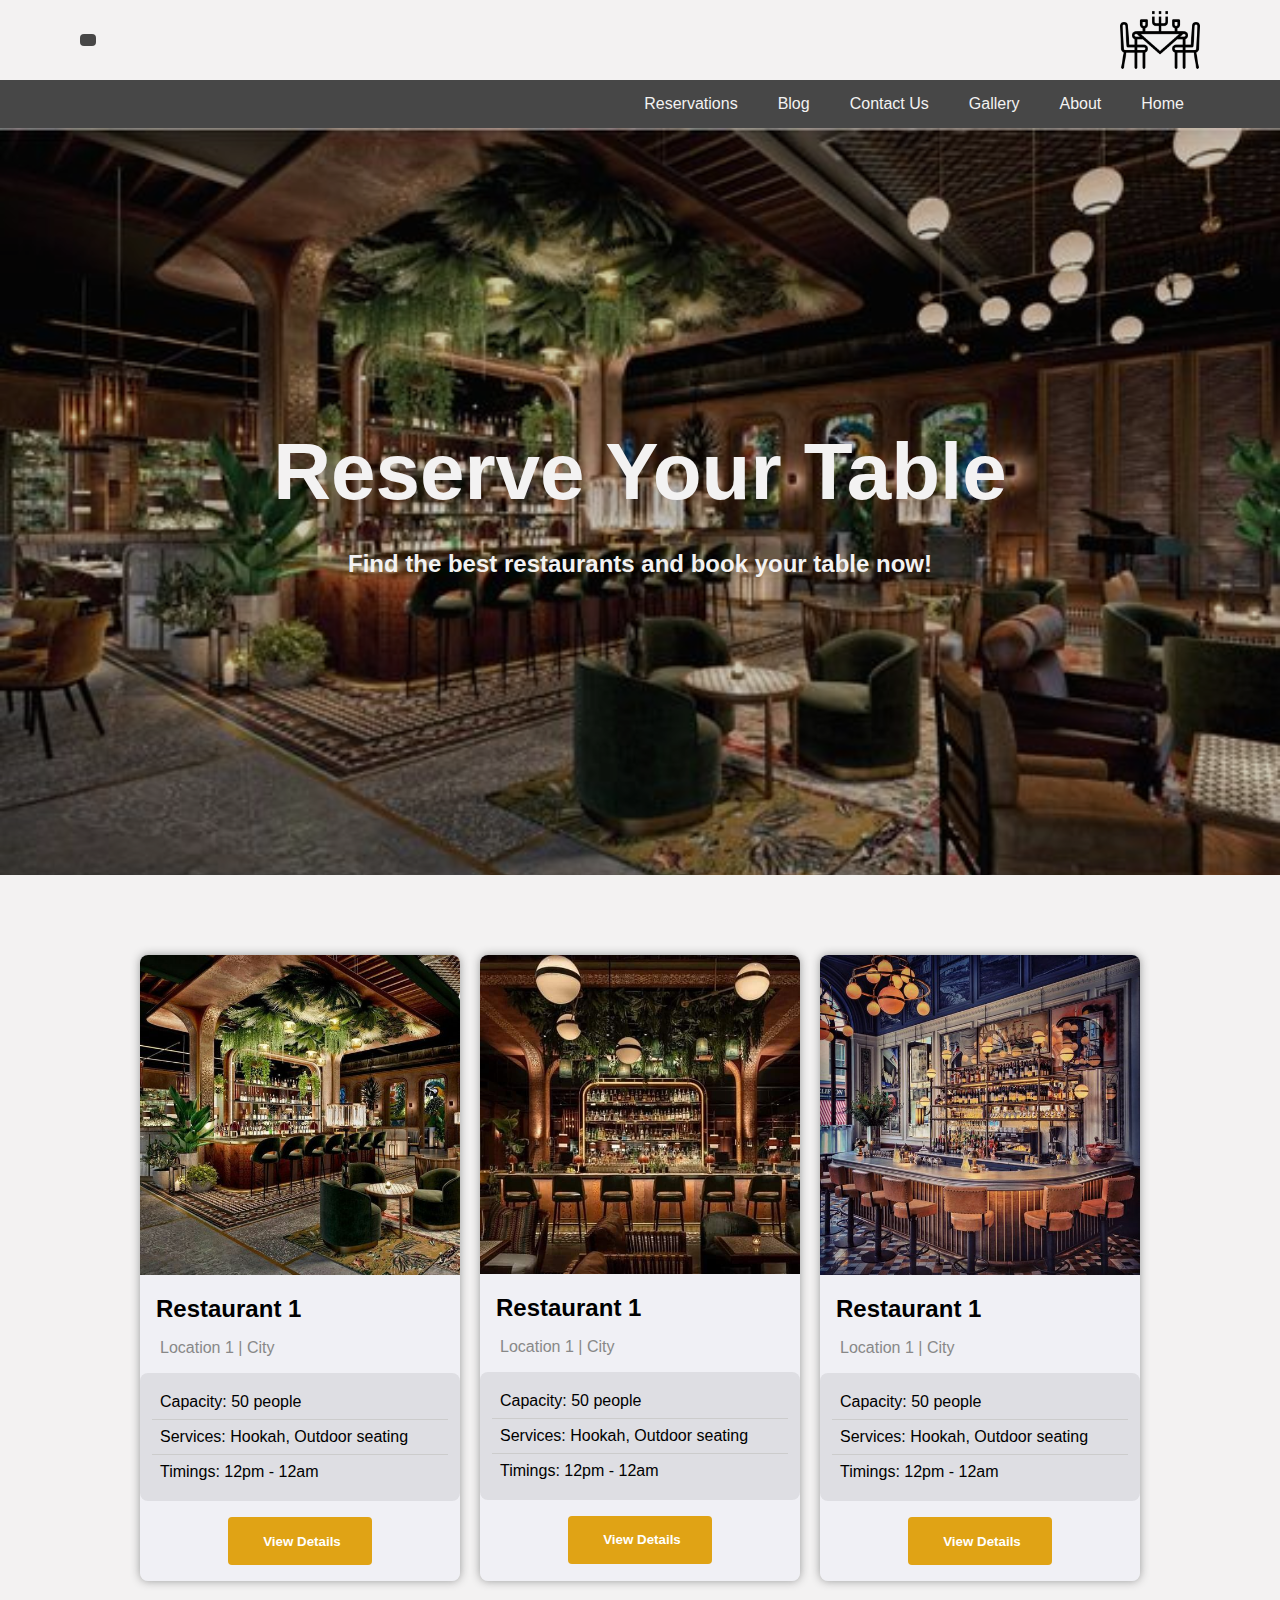
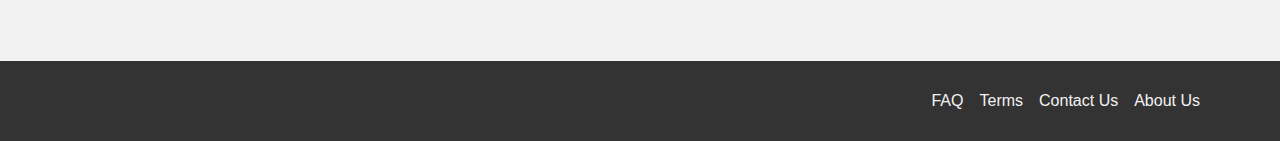
<file: index.html>
<!DOCTYPE html>
<html lang="en">

<head>
    <meta charset="UTF-8">
    <meta http-equiv="X-UA-Compatible" content="IE=edge">
    <meta name="viewport" content="width=device-width, initial-scale=1.0">
    <title>Restaurant Reservation</title>
    <link rel="stylesheet" href="./assets/styles/style.css">
</head>

<body>
    <section class="container">
        <nav class="navbar">
            <section class="top-section">
                <div class="left-section">
                    <div class="profile">
                        <i class="fi fi-sr-user"></i>
                    </div>
                </div>
                <div class="logo-container">
                    <img src="./assets/images/logo.png" alt="logo" id="logo">
                </div>
                <button class="hamburger" id="hamburger">
                    <i class="fi fi-rr-menu-burger"></i>
                </button>
            </section>
            <section class="menu" id="menu">
                <a href="#" class="nav-item">Home</a>
                <a href="#" class="nav-item">About</a>
                <a href="#" class="nav-item">Gallery</a>
                <a href="#" class="nav-item">Contact Us</a>
                <a href="#" class="nav-item">Blog</a>
                <a href="#" class="nav-item">Reservations</a>
            </section>
        </nav>
   

        <header class="header">
            <h1 class="title">Reserve Your Table</h1>
            <p class="desc">Find the best restaurants and book your table now!</p>
        </header>


        <main class="main">
            <section class="card-container">
                <div class="image-container">
                    <img src="./assets/images/01.jpg" alt="Restaurant 1" class="image">
                </div>
                <div class="title-box">
                    <h2 class="card-title">Restaurant 1</h2>

                </div>
                <section class="location-box">
                    <i class="fi fi-rs-marker"></i>
                    <p class="location">Location 1 | City</p>
                </section>
                
                <section class="restaurant-details">
                    
                    <ul>
                        <li>Capacity: 50 people</li>
                        <li>Services: Hookah, Outdoor seating</li>
                        <li>Timings: 12pm - 12am</li>
                    </ul>
                </section>
                <div class="btn-box">
                    <button class="btn-reserve">
                        <i class="fi fi-rr-calendar"></i>
                        <p><a href="./assets/pages/details.html">View Details</a></p>
                    </button>
                </div>
            </section>
            <section class="card-container">
                <div class="image-container">
                    <img src="./assets/images/02.jpg" alt="Restaurant 1" class="image">
                </div>
                <div class="title-box">
                    <h2 class="card-title">Restaurant 1</h2>

                </div>
                <section class="location-box">
                    <i class="fi fi-rs-marker"></i>
                    <p class="location">Location 1 | City</p>
                </section>
                
                <section class="restaurant-details">
                    
                    <ul>
                        <li>Capacity: 50 people</li>
                        <li>Services: Hookah, Outdoor seating</li>
                        <li>Timings: 12pm - 12am</li>
                    </ul>
                </section>
                <div class="btn-box">
                    <button class="btn-reserve">
                        <i class="fi fi-rr-calendar"></i>
                        <p><a href="./assets/pages/details.html">View Details</a></p>
                    </button>
                </div>
            </section>
            <section class="card-container">
                <div class="image-container">
                    <img src="./assets/images/03.jpg" alt="Restaurant 1" class="image">
                </div>
                <div class="title-box">
                    <h2 class="card-title">Restaurant 1</h2>

                </div>
                <section class="location-box">
                    <i class="fi fi-rs-marker"></i>
                    <p class="location">Location 1 | City</p>
                </section>
                
                <section class="restaurant-details">
                    
                    <ul>
                        <li>Capacity: 50 people</li>
                        <li>Services: Hookah, Outdoor seating</li>
                        <li>Timings: 12pm - 12am</li>
                    </ul>
                </section>
                <div class="btn-box">
                    <button class="btn-reserve">
                        <i class="fi fi-rr-calendar"></i>
                        <p><a href="./assets/pages/details.html">View Details</a></p>
                    </button>
                </div>
            </section>
        </main>

        <footer class="footer">
            <section class="socials">
                <i class="social fi fi-brands-instagram"></i>
                <i class="social fi fi-brands-telegram"></i>
                <i class="social fi fi-brands-linkedin"></i>
                <i class="social fi fi-brands-twitter"></i>
            </section>
            <section class="footer-menu">
                <ul class="menu-container">
                    <li class="menu-item">
                        <a href="#">About Us</a>
                    </li>
                    <li class="menu-item">
                        <a href="#">Contact Us</a>
                    </li>
                    <li class="menu-item">
                        <a href="#">Terms</a>
                    </li>
                    <li class="menu-item">
                        <a href="#">FAQ</a>
                    </li>
                </ul>
            </section>
        </footer>
    </section>

    <script src="./assets/scripts/app.js"></script>

</body>

</html>
</file>
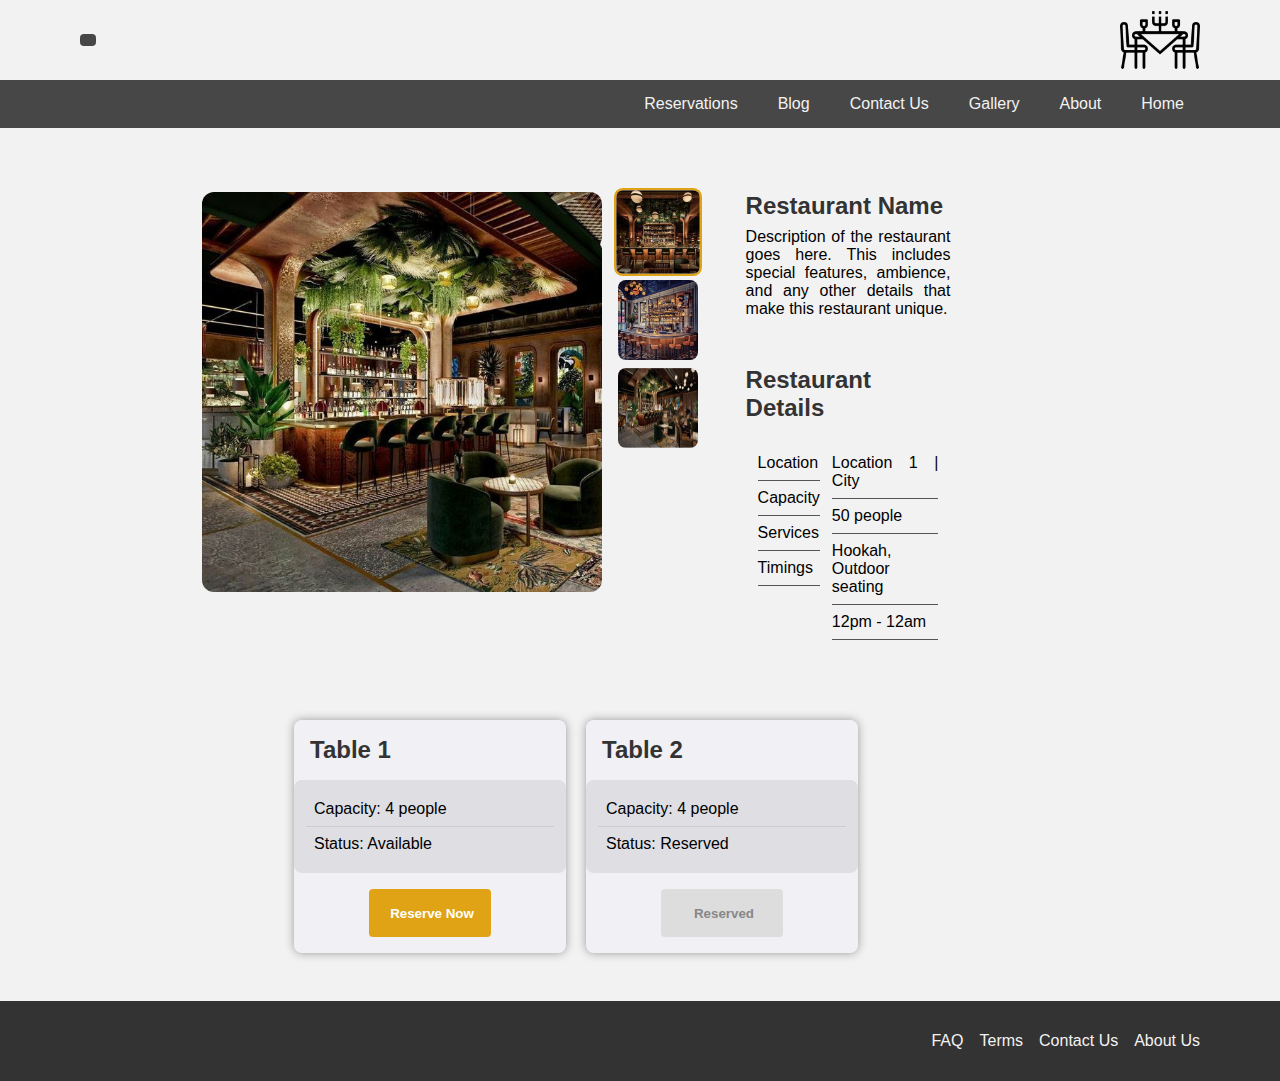
<file: assets/pages/details.html>
<!DOCTYPE html>
<html lang="en"><head>
    <meta charset="UTF-8">
    <meta http-equiv="X-UA-Compatible" content="IE=edge">
    <meta name="viewport" content="width=device-width, initial-scale=1.0">
    <title>Restaurant Details</title>
    <link rel="stylesheet" href="../styles/details.css">
</head>
<body>
    <section class="container">
        <nav class="navbar">
            <section class="top-section">
                <div class="left-section">
                    <div class="profile">
                        <i class="fi fi-sr-user"></i>
                    </div>
                </div>
                <div class="logo-container">
                    <img src="../images/logo.png" alt="logo" id="logo">
                </div>
                <button class="hamburger" id="hamburger">
                    <i class="fi fi-rr-menu-burger"></i>
                </button>
            </section>
            <section class="menu" id="menu">
                <a href="../../index.html" class="nav-item">Home</a>
                <a href="#" class="nav-item">About</a>
                <a href="#" class="nav-item">Gallery</a>
                <a href="#" class="nav-item">Contact Us</a>
                <a href="#" class="nav-item">Blog</a>
                <a href="#" class="nav-item">Reservations</a>
            </section>
        </nav>

 
        <main class="details-container">
            <!-- Restaurant Information Section -->
            <section class="about-container">
                <section class="image-container">
                    <div class="main-image">
                        <img src="../images/01.jpg" alt="Restaurant Image" class="image">
                    </div>
                    <div class="album">
                        <img class="album-item selected" src="../images/02.jpg" alt="Image 1">
                        <img class="album-item" src="../images/03.jpg" alt="Image 2">
                        <img class="album-item" src="../images/04.jpg" alt="Image 3">
                    </div>
                </section>
                <section class="about">
                    <div class="about-container-desc">
                        <h2 class="about-title">Restaurant Name</h2>
                        <p class="about-desc">Description of the restaurant goes here. This includes special features, ambience, and any other details that make this restaurant unique.</p>    
                    </div>
                   <section class="details">
                        <h2 class="details-title">Restaurant Details</h2>
                        <section class="table">
                            <section class="th">
                            <div class="list-item">Location</div>
                            <div class="list-item">Capacity</div>
                            <div class="list-item">Services</div>
                            <div class="list-item">Timings</div>
                        </section>
                    <section class="td">
                        <div class="list-item">Location 1 | City</div>
                        <div class="list-item">50 people</div>
                        <div class="list-item">Hookah, Outdoor seating</div>
                        <div class="list-item">12pm - 12am</div>
                    </section>
                </section>
            </section></section>
            </section>
    
            <!-- Restaurant Details Section -->
            
    
            <!-- Available Tables Section -->
            <main class="main">
                <section class="card-container">
                    
                    <div class="title-box">
                        <h2 class="card-title"><a href="reservation.html?table=1">Table 1</a></h2>
                    </div>
                    
                    <section class="restaurant-details">
                        <ul>
                            <li>Capacity: 4 people</li>
                            <li>Status: Available</li>
                        </ul>
                    </section>
                    <div class="btn-box">
                        <button class="btn-reserve">
                            <i class="fi fi-rr-calendar"></i>
                            <p>Reserve Now</p>
                        </button>
                    </div>
                </section>
    
                <!-- Repeat the card-container for other tables -->
                <section class="card-container">
                    
                    <div class="title-box">
                        <h2 class="card-title"><a href="reservation.html?table=2">Table 2</a></h2>
                    </div>
                    
                    <section class="restaurant-details">
                        <ul>
                            <li>Capacity: 4 people</li>
                            <li>Status: Reserved</li>
                        </ul>
                    </section>
                    <div class="btn-box">
                        <button class="btn-reserve" disabled="">
                            <i class="fi fi-rr-calendar"></i>
                            <p>Reserved</p>
                        </button>
                    </div>
                </section>
    
                <!-- Add more tables as needed -->
            </main>
        </main>
    


        <footer class="footer">
            <section class="socials">
                <i class="social fi fi-brands-instagram"></i>
                <i class="social fi fi-brands-telegram"></i>
                <i class="social fi fi-brands-linkedin"></i>
                <i class="social fi fi-brands-twitter"></i>
            </section>
            <section class="footer-menu">
                <ul class="menu-container">
                    <li class="menu-item">
                        <a href="#">About Us</a>
                    </li>
                    <li class="menu-item">
                        <a href="#">Contact Us</a>
                    </li>
                    <li class="menu-item">
                        <a href="#">Terms</a>
                    </li>
                    <li class="menu-item">
                        <a href="#">FAQ</a>
                    </li>
                </ul>
            </section>
        </footer>
    </section>
    <div id="reservation-modal" class="modal">
        <div class="modal-content">
            <span class="close-btn" onclick="closeModal()">&times;</span>
            <div class="table-info">
                <h2>Table 1</h2>
                <p>Capacity: 50 people</p>
                <p>Services: Hookah, Outdoor seating</p>
                <p>Timings: 12pm - 12am</p>
            </div>
            <div class="reservation-form-container">
                <div class="reservation-form">
                    <label for="reservation-date">Select Date:</label>
                    <input type="date" id="reservation-date">
                    
                    <label for="start-time">Start Time:</label>
                    <input type="time" id="start-time">
                    
                    <label for="end-time">End Time:</label>
                    <input type="time" id="end-time">
                </div>

                
                <button id="confirm-reservation">Confirm Reservation</button>
            </div>
        </div>
    </div>

    <script src="../scripts/details.js"></script>


</body>
</html>
</file>
<file: assets/styles/style.css>
@import url('https://cdn-uicons.flaticon.com/uicons-solid-rounded/css/uicons-solid-rounded.css');
@import url('https://cdn-uicons.flaticon.com/uicons-regular-rounded/css/uicons-regular-rounded.css');
@import url('https://cdn-uicons.flaticon.com/uicons-regular-straight/css/uicons-regular-straight.css');
@import url('https://cdn-uicons.flaticon.com/uicons-brands/css/uicons-brands.css');
@import url('https://cdn-uicons.flaticon.com/2.5.1/uicons-regular-rounded/css/uicons-regular-rounded.css');

* {
    margin: 0;
    padding: 0;
    box-sizing: border-box;
    text-decoration: none;
    color: inherit;
    font-family: "Vazir", Arial, Helvetica, sans-serif;
}
body , .navbar{
background-color: #f3f2f2;
}
.container {
    position: relative;
}

/* Navbar */
.navbar {
    position: sticky;
    top: 0;
    z-index: 10;
}

.top-section {
    display: flex;
    justify-content: space-between;
    align-items: center;
    padding: 0 5rem;
}

.left-section {
    display: flex;
    align-items: center;
    gap: 0.5rem;
}

.profile {
    background-color: rgb(71 71 71);
    padding: 0.5rem 0.5rem 0.25rem;
    border-radius: 0.25rem;
    cursor: pointer;
    transition: all 0.25s ease;
    color: #f3f2f2;
    font-size: 1.25rem;
}

.profile:hover {
    background-color: #FFB918;
}

.logo-container {
    width: 5rem;
    height: 5rem;
}

.logo-container #logo {
    width: 100%;
    height: 100%;
}

.menu {
    height: 3rem;
    background-color: rgb(71 71 71 );
    direction: rtl;
    padding: 0 5.5rem;
    display: flex;
    gap: 1.5rem;
    color: #f3f2f2;

}

.nav-item {
    height: 100%;
    display: flex;
    align-items: center;
    padding: 0 0.5rem;
    transition: 0.25s ease-in-out;
    border-radius: 0.25rem;
}

.nav-item:hover {
    background-color: #FFB918;
    color: #fff;
}
.hamburger {
    display: none;
    background: none;
    border: none;
    font-size: 1.5rem;
    cursor: pointer;
}

/* Header */
.header {
    height: 83vh;
    background-image: url("./../images/04.jpg");
    background-color: #ccc;
    background-blend-mode: multiply;
    background-repeat: no-repeat;
    background-size: cover;
    color: #f3f2f2;
    display: flex;
    flex-direction: column;
    justify-content: center;
    align-items: center;
    gap: 2rem;
    z-index: 20;
}

.title {
    font-size: 5rem;
}

.desc {
    font-size: 1.5rem;
    text-align: center;
    font-weight: bold;
}

/* Main */
.main {
    display: flex;
    flex-wrap: wrap;
    justify-content: center;
    gap: 1.25rem;
    padding: 5rem 0.75rem;
}

.card-container {
    background-color: #eeeff79e;
    width: 20rem;
    display: flex;
    flex-direction: column;
    gap: 1rem;
    box-shadow: 0 0 10px #999;
    padding-bottom: 1rem;
    border-radius: 0.5rem;
    overflow: hidden;
    transition: 0.25s ease;
}

.card-container:hover {
    transform: translateY(-10px);
}

.image-container {
    width: 100%;
}

.image {
    width: 100%;
}

.title-box {
    display: flex;
    align-items: center;
    justify-content: space-between;
    padding: 0 1rem;
}

.card-title {
    font-size: 1.5rem;
}


.number {
    font-size: .75rem;
    color: #999;
}

.location-box {
    display: flex;
    gap: 0.5rem;
    padding: 0 0.75rem;
    color: #888;
}

.btn-box {
    display: flex;
    justify-content: center;
    align-items: center;
}

.btn-reserve {
    width: 45%;
    height: 3rem;
    display: flex;
    justify-content: center;
    align-items: center;
    gap: 0.25rem;
    background-color: #E0A315;
    padding: 0.5rem;
    color: #fff;
    font-weight: bold;
    cursor: pointer;
    border-radius: 0.25rem;
    outline: none;
    border: none;
    transition: 0.25s linear;
}

.btn-reserve:hover {
    background-color: #FFB918;
}

/* Footer */
.footer {
    height: 5rem;
    background-color: #333;
    color: #f3f2f2;
    display: flex;
    align-items: center;
    justify-content: space-between;
    padding: 0 5rem;
}

.socials {
    display: flex;
    gap: 1rem;
    font-size: 1.5rem;
    align-items: center;
}

.social {
    transition: 0.25s linear;
    cursor: pointer;
}

.social:hover {
    color: #FFB918;
    transform: scale(1.5);
}

.menu-container {
    direction: rtl;
    display: flex;
    gap: 1rem;
    list-style-type: none;
}

.menu-container a {
    transition: 0.25s linear;
}

.menu-item:hover {
    color: #FFB918;
}

.restaurant-details {
    padding: 0.75rem;
    background-color: rgb(71 71 71 / 10%);
    border-radius: 0.5rem;
}

.restaurant-details h3 {
    margin-top: 0;
}

.restaurant-details ul {
    list-style-type: none;
    padding: 0;
    margin: 0;
}

.restaurant-details li {
    padding: 0.5rem;
    border-bottom: 1px solid #ccc;
}

.restaurant-details li:last-child {
    border-bottom: none;
}

 
 /* Desktop devices (min-width: 1024px) */
 @media only screen and (max-width: 1024px) {

    .header {
         height: 80vh;
     }
    .main {
         flex-direction: row;
         flex-wrap: wrap;
         gap: 3rem;
     }
    .card-container {
         width: 30%;
     }
    .btn-box {
         flex-direction: row;
         gap: 2rem;
     }
    .btn-reserve {
         width: 40%;
     }
     .footer {
        gap: 3rem;
        padding: 0 3rem;
        height: 6rem;
    }
    .socials {
         gap: 1rem;
     }
    .menu-container {
         gap: 1.75rem;
     }
 }

 
 @media only screen and (max-width: 768px) {
    .top-section {
        padding: 0 2rem;
    }

    .hamburger {
        display: block;
    }

    .menu {
        display: flex; 
        flex-direction: column;
        width: 100%;
        background-color: rgb(71 71 71);
        padding: 1rem;
        position: absolute;
        top: 100%;
        left: 0;
        opacity: 0;
        height: 0;
        overflow: hidden; 
        transition: height 0.4s ease-out, opacity 0.4s ease;
        }

    .menu.show {
        opacity: 1;
        height: 16rem; 
    }
    .nav-item {
        padding: 0rem;
    }
    .nav-item:hover {
        background-color: rgb(71 71 71);
        color: #ffb918;
        font-size: 1.25rem;
    }
    .header {
        height: 46vh;
    }
    .title {
        font-size: 2rem;
    }
    .desc {
        font-size: 0.75rem;
    }
    .main {
         flex-direction: column;
         padding: 3rem 1.5rem;
         align-items: center;
         gap: 2rem;
     }
    .card-container {
         width: 85%;
         gap: 0.75rem;
     }
     .restaurant-details {

        font-size: 1rem;
    }
    .btn-box {
         flex-direction: column;
         gap: 1rem;
     }
    .btn-reserve {
         width: 50%;
         font-size: 0.75rem;
     }
     .footer {
        gap: 1.75rem;
        padding: 2.5rem;
        height: 10rem;
    }
    .socials {
         
         gap: 1rem;
         font-size: 1.25rem;
     }
    .menu-container {
         flex-direction: column;
         gap: 1rem;
     }


 }
</file>
<file: assets/styles/details.css>
@import url('https://cdn-uicons.flaticon.com/uicons-solid-rounded/css/uicons-solid-rounded.css');
@import url('https://cdn-uicons.flaticon.com/uicons-regular-rounded/css/uicons-regular-rounded.css');
@import url('https://cdn-uicons.flaticon.com/uicons-regular-straight/css/uicons-regular-straight.css');
@import url('https://cdn-uicons.flaticon.com/uicons-brands/css/uicons-brands.css');
@import url('https://cdn-uicons.flaticon.com/2.5.1/uicons-regular-rounded/css/uicons-regular-rounded.css');

* {
    margin: 0;
    padding: 0;
    box-sizing: border-box;
    text-decoration: none;
    color: inherit;
    font-family: "Vazir", Arial, Helvetica, sans-serif;
}
body , .navbar{
background-color: #f3f2f2;
}
.container {
    position: relative;
}

/* Navbar */
.navbar {
    position: sticky;
    top: 0;
    z-index: 10;
}

.top-section {
    display: flex;
    justify-content: space-between;
    align-items: center;
    padding: 0 5rem;
}

.left-section {
    display: flex;
    align-items: center;
    gap: 0.5rem;
}

.profile {
    background-color: rgb(71 71 71);
    padding: 0.5rem 0.5rem 0.25rem;
    border-radius: 0.25rem;
    cursor: pointer;
    transition: all 0.25s ease;
    color: #f3f2f2;
    font-size: 1.25rem;
}

.profile:hover {
    background-color: #FFB918;
}

.logo-container {
    width: 5rem;
    height: 5rem;
}

.logo-container #logo {
    width: 100%;
    height: 100%;
}

.menu {
    height: 3rem;
    background-color: rgb(71 71 71 );
    direction: rtl;
    padding: 0 5.5rem;
    display: flex;
    gap: 1.5rem;
    color: #f3f2f2;

}

.nav-item {
    height: 100%;
    display: flex;
    align-items: center;
    padding: 0 0.5rem;
    transition: 0.25s ease-in-out;
    border-radius: 0.25rem;
}

.nav-item:hover {
    background-color: #FFB918;
    color: #fff;
}
.hamburger {
    display: none;
    background: none;
    border: none;
    font-size: 1.5rem;
    cursor: pointer;
}

/* Details  */

.details-container {
    width: 90%;
    display: flex;
    flex-direction: column;
    align-items: center;
}

.about-container {
    width: 65%;
    display: flex;
    gap: 3rem;
    padding-top: 4rem;
    
}

.image-container {
    display: flex;
    gap: 1rem;
}

.main-image .image {
    width: 25rem;
    height: 25rem;
    border-radius: 0.75rem;
    transition: opacity 0.15s ease-in-out;
}

.album {
    display: flex;
    flex-direction: column;
    gap: 0.5rem;
}

.album-item {
    width: 5rem;
    height: 5rem;
    border-radius: 0.5rem;
    cursor: pointer;
    transition: transform 0.2s ease;
}

.album-item.selected {
    border: 2px solid #E0A315;
    transform: scale(1.1);
}


.about {
    display: flex;
    flex-direction: column;
    gap: 1rem;
    text-align: justify;
    justify-content: space-around;
}
.about-container-desc{
    display: flex;
    flex-direction: column;
    gap: 0.5rem;
}

.details {
    width: 100%;
    display: flex;
    flex-direction: column;
    gap: 1.5rem;
    padding: 2rem 0;
}

.table {
    display: flex;
    gap: 0.75rem;
    padding: 0 0.75rem;
}

/*.th, .td {
    width: 50%;
}*/

.list-item {
    border-bottom: 1px solid #555;
    padding: 0.5rem 0;
    display: flex;
    align-items: center;
}
.btn-box {
    display: flex;
    justify-content: center;
    align-items: center;
}

.btn-reserve {
    width: 45%;
    height: 3rem;
    display: flex;
    justify-content: center;
    align-items: center;
    gap: 0.25rem;
    background-color: #E0A315;
    padding: 0.5rem;
    color: #fff;
    font-weight: bold;
    cursor: pointer;
    border-radius: 0.25rem;
    outline: none;
    border: none;
    transition: 0.25s linear;
}

.btn-reserve:hover {
    background-color: #FFB918;
    transform: scale(1.05);
}

.btn-reserve:disabled {
    background-color: #ddd;
    color: #888;
    cursor: not-allowed;
}
/* Main */
.main {
    display: flex;
    flex-wrap: wrap;
    justify-content: center;
    gap: 1.25rem;
    padding: 3rem 0;
}

.card-container {
    background-color: #eeeff79e;
    width: 17rem;
    display: flex;
    flex-direction: column;
    gap: 1rem;
    box-shadow: 0 0 10px #999;
    padding: 1rem 0;
    border-radius: 0.5rem;
    overflow: hidden;
    transition: 0.25s ease;
}

.card-container:hover {
    transform: translateY(-10px);
}

.title-box {
    display: flex;
    align-items: center;
    justify-content: space-between;
    padding: 0 1rem;
}

.card-title {
    font-size: 1.5rem;
}


.number {
    font-size: .75rem;
    color: #999;
}

.location-box {
    display: flex;
    gap: 0.5rem;
    padding: 0 0.75rem;
    color: #888;
}

/* Footer */
.footer {
    height: 5rem;
    background-color: #333;
    color: #f3f2f2;
    display: flex;
    align-items: center;
    justify-content: space-between;
    padding: 0 5rem;
}

.socials {
    display: flex;
    gap: 1rem;
    font-size: 1.5rem;
    align-items: center;
}

.social {
    transition: 0.25s linear;
    cursor: pointer;
}

.social:hover {
    color: #FFB918;
    transform: scale(1.5);
}

.menu-container {
    direction: rtl;
    display: flex;
    gap: 1rem;
    list-style-type: none;
}

.menu-container a {
    transition: 0.25s linear;
}

.menu-item:hover {
    color: #FFB918;
}

.restaurant-details {
    padding: 0.75rem;
    background-color: rgb(71 71 71 / 10%);
    border-radius: 0.5rem;
}

.restaurant-details h3 {
    margin-top: 0;
}

.restaurant-details ul {
    list-style-type: none;
    padding: 0;
    margin: 0;
}

.restaurant-details li {
    padding: 0.5rem;
    border-bottom: 1px solid #ccc;
}

.restaurant-details li:last-child {
    border-bottom: none;
}
/*modal*/
.modal {
    display: none; 
    position: fixed; 
    z-index: 100; 
    left: 0;
    top: 0;
    width: 100%; 
    height: 100%; 
    overflow: auto; 
    background-color: rgba(0, 0, 0, 0.6); 
    padding-top: 60px;
    transition: opacity 0.3s ease;
}

.modal-content {
    background-color: #fff;
    margin: 5% auto; 
    padding: 2rem;
    border: 1px solid #888;
    width: 30%; 
    max-width: 500px;
    border-radius: 0.5rem;
    box-shadow: 0 0 15px rgba(0, 0, 0, 0.2);
    animation: slide-down 0.4s ease-out;
}

@keyframes slide-down {
    from {
        transform: translateY(-10%);
        opacity: 0;
    }
    to {
        transform: translateY(0);
        opacity: 1;
    }
}

.close-btn {
    color: #aaa;
    float: right;
    font-size: 28px;
    font-weight: bold;
    cursor: pointer;
    transition: color 0.3s ease;
}

.close-btn:hover,
.close-btn:focus {
    color: #000;
}

h2 {
    margin-top: 0;
    color: #333;
}

.table-info {
   
    margin: 2rem 1rem;
    display: flex;
    flex-direction: column;
    gap: 0.75rem;
    background-color: #fff;

}

.reservation-form-container label {
    text-align: left;
    display: block;
    color: #333;
    font-weight: bold;
    width: 100%;
    margin-bottom: 0.5rem;
}

.reservation-form-container input {
    width: 100%;
    padding: 0.5rem;
    margin-bottom: 1rem;
    border: 1px solid #ccc;
    border-radius: 0.25rem;
}
.confirm-reservation-conrainer{
    display: flex;
    justify-content: center;
}
#confirm-reservation {
    width: 55%;
    padding: 0.75rem;
    background-color: #E0A315;
    color: #fff;
    font-weight: bold;
    border: none;
    border-radius: 0.25rem;
    cursor: pointer;
    transition: background-color 0.3s;
}

#confirm-reservation:hover {
    background-color: #FFB918;
}
#duration, #requested_capacity {
    width: 100%; 
    max-width: 150px; 
    padding: 0.5rem;
    margin-bottom: 1rem;
    border: 1px solid #ccc;
    border-radius: 0.25rem;
    text-align: center;
}


 /* Desktop devices (min-width: 1024px) */
 @media only screen and (max-width: 1024px) {

    .header {
         height: 80vh;
     }
    .main {
         flex-direction: row;
         flex-wrap: wrap;
         gap: 3rem;
     }

     .footer {
        gap: 3rem;
        padding: 0 3rem;
        height: 6rem;
    }
    .socials {
         gap: 1rem;
     }
    .menu-container {
         gap: 1.75rem;
     }
 }

 
 @media only screen and (max-width: 768px) {
    .top-section {
        padding: 0 2rem;
    }

    .hamburger {
        display: block;
    }

    .menu {
        display: flex; 
        flex-direction: column;
        width: 100%;
        background-color: rgb(71 71 71);
        padding: 1rem;
        position: absolute;
        top: 100%;
        left: 0;
        opacity: 0;
        height: 0;
        overflow: hidden; 
        transition: height 0.4s ease-out, opacity 0.4s ease;
        }

    .menu.show {
        opacity: 1;
        height: 16rem; 
    }
    .nav-item {
        padding: 0rem;
    }
    .nav-item:hover {
        background-color: rgb(71 71 71);
        color: #ffb918;
        font-size: 1.25rem;
    }

     .footer {
        gap: 1.75rem;
        padding: 2.5rem;
        height: 10rem;
    }
    .socials {
         
         gap: 1rem;
         font-size: 1.25rem;
     }
    .menu-container {
         flex-direction: column;
         gap: 1rem;
     }


    }
</file>
